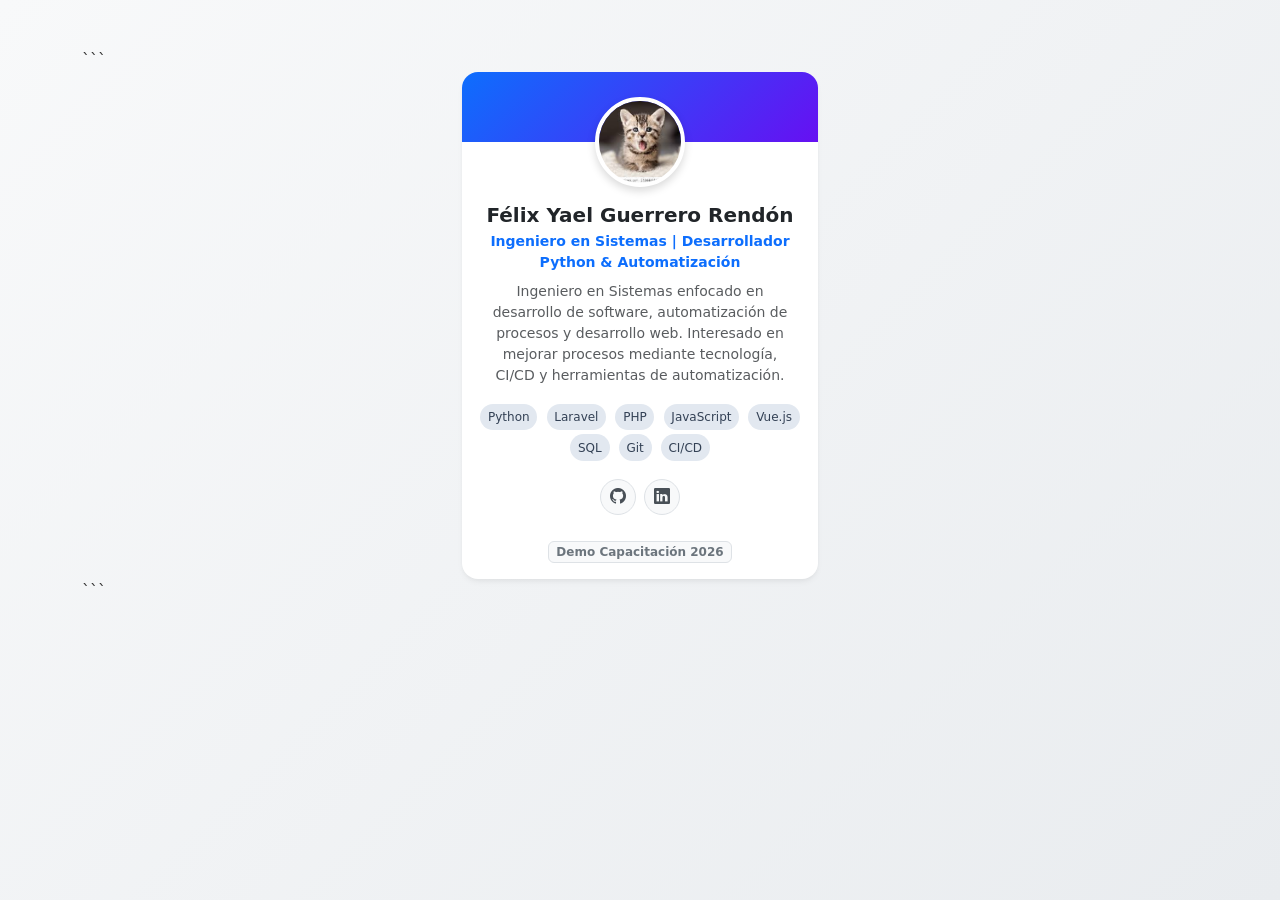
<file: profiles/felix-guerrero.html>
<!DOCTYPE html>

<html lang="es">

<head>
  <meta charset="UTF-8">
  <meta name="viewport" content="width=device-width, initial-scale=1.0">

  <title>Félix Yael Guerrero Rendón | Perfil</title>

  <!-- Bootstrap 5 CSS -->

  <link href="https://cdn.jsdelivr.net/npm/bootstrap@5.3.3/dist/css/bootstrap.min.css" rel="stylesheet">

  <!-- Bootstrap Icons -->

  <link rel="stylesheet" href="https://cdn.jsdelivr.net/npm/bootstrap-icons@1.11.3/font/bootstrap-icons.min.css">

  <!-- Estilos propios -->

  <link rel="stylesheet" href="../style.css">
</head>

<body class="p-3 p-md-5">

  <div class="container">

```
<div class="row justify-content-center">

  <!-- INICIO DE TU TARJETA DE PERFIL -->
  <div class="col-12 col-md-6 col-lg-4 profile-card-wrapper">

    <div class="card profile-card">

      <!-- Banner superior decorativo -->
      <div class="profile-card-header"></div>

      <div class="card-body text-center pt-0">

        <!-- 1. FOTO O AVATAR -->
        <div class="profile-avatar-container mb-3">
          <img
            src="[data-uri]"
            alt="Foto de perfil de Félix Yael Guerrero Rendón"
            class="profile-avatar">
        </div>

        <!-- 2. NOMBRE COMPLETO -->
        <h5 class="card-title fw-bold mb-1">
          Félix Yael Guerrero Rendón
        </h5>

        <!-- 3. ROL / PUESTO -->
        <p class="text-primary fw-semibold small mb-2">
          Ingeniero en Sistemas | Desarrollador Python & Automatización
        </p>

        <!-- 4. DESCRIPCIÓN -->
        <p class="card-text text-muted small px-2 mb-3">
          Ingeniero en Sistemas enfocado en desarrollo de software,
          automatización de procesos y desarrollo web. Interesado en
          mejorar procesos mediante tecnología, CI/CD y herramientas
          de automatización.
        </p>

        <!-- 5. HABILIDADES / TECNOLOGÍAS -->
        <div class="mb-3">
          <span class="tech-badge">Python</span>
          <span class="tech-badge">Laravel</span>
          <span class="tech-badge">PHP</span>
          <span class="tech-badge">JavaScript</span>
          <span class="tech-badge">Vue.js</span>
          <span class="tech-badge">SQL</span>
          <span class="tech-badge">Git</span>
          <span class="tech-badge">CI/CD</span>
        </div>

        <!-- 6. REDES SOCIALES O CONTACTO -->
        <div class="social-links d-flex justify-content-center gap-2">

          <a
            href="https://github.com/YaelStackMaster"
            target="_blank"
            title="GitHub"
            aria-label="GitHub">
            <i class="bi bi-github"></i>
          </a>

          <a
            href="https://www.linkedin.com/in/felix-yael-guerrero-rendon-a89a47245"
            target="_blank"
            title="LinkedIn"
            aria-label="LinkedIn">
            <i class="bi bi-linkedin"></i>
          </a>

        </div>

      </div>

      <!-- Pie de tarjeta -->
      <div class="card-footer bg-transparent border-0 text-center pb-3">
        <span class="badge bg-light text-secondary border small">
          Demo Capacitación 2026
        </span>
      </div>

    </div>

  </div>
  <!-- FIN DE TU TARJETA DE PERFIL -->

</div>
```

  </div>

</body>

</html>
</file>
<file: style.css>
/* ===================================================
   Estilos personalizados - Capacitación Git & GitHub
   =================================================== */

:root {
  --primary-color: #0d6efd;
  --bg-gradient: linear-gradient(135deg, #f8f9fa 0%, #e9ecef 100%);
  --card-radius: 16px;
  --transition-smooth: all 0.3s cubic-bezier(0.25, 0.8, 0.25, 1);
}

body {
  background: var(--bg-gradient);
  min-height: 100vh;
  font-family: system-ui, -apple-system, "Segoe UI", Roboto, Helvetica, Arial, sans-serif;
  color: #333;
}

/* Header principal */
.hero-banner {
  background: linear-gradient(135deg, #1e293b 0%, #0f172a 100%);
  color: white;
  border-radius: var(--card-radius);
  box-shadow: 0 10px 25px -5px rgba(0, 0, 0, 0.15);
}

/* Tarjeta de perfil */
.profile-card {
  border: none;
  border-radius: var(--card-radius);
  background: #ffffff;
  box-shadow: 0 4px 6px -1px rgba(0, 0, 0, 0.05), 0 2px 4px -1px rgba(0, 0, 0, 0.03);
  transition: var(--transition-smooth);
  overflow: hidden;
  height: 100%;
}

.profile-card:hover {
  transform: translateY(-6px);
  box-shadow: 0 20px 25px -5px rgba(0, 0, 0, 0.1), 0 10px 10px -5px rgba(0, 0, 0, 0.04);
}

/* Cabecera decorativa dentro de la card */
.profile-card-header {
  height: 70px;
  background: linear-gradient(135deg, #0d6efd 0%, #6610f2 100%);
  position: relative;
}

/* Foto o avatar */
.profile-avatar-container {
  margin-top: -45px;
  position: relative;
}

.profile-avatar {
  width: 90px;
  height: 90px;
  object-fit: cover;
  border-radius: 50%;
  border: 4px solid #ffffff;
  box-shadow: 0 4px 8px rgba(0, 0, 0, 0.15);
  background-color: #f1f5f9;
}

/* Badges de tecnologías y habilidades */
.tech-badge {
  font-size: 0.75rem;
  font-weight: 500;
  padding: 0.35em 0.65em;
  border-radius: 20px;
  background-color: #e2e8f0;
  color: #334155;
  margin: 2px;
  display: inline-block;
  transition: var(--transition-smooth);
}

.tech-badge:hover {
  background-color: #0d6efd;
  color: #ffffff;
}

/* Botones y enlaces sociales */
.social-links a {
  display: inline-flex;
  align-items: center;
  justify-content: center;
  width: 36px;
  height: 36px;
  border-radius: 50%;
  background-color: #f8f9fa;
  color: #495057;
  text-decoration: none;
  transition: var(--transition-smooth);
  border: 1px solid #dee2e6;
}

.social-links a:hover {
  background-color: #0d6efd;
  color: #ffffff;
  border-color: #0d6efd;
}

/* Alerta informativa */
.local-warning {
  border-radius: 12px;
  border-left: 5px solid #ffc107;
}
</file>
